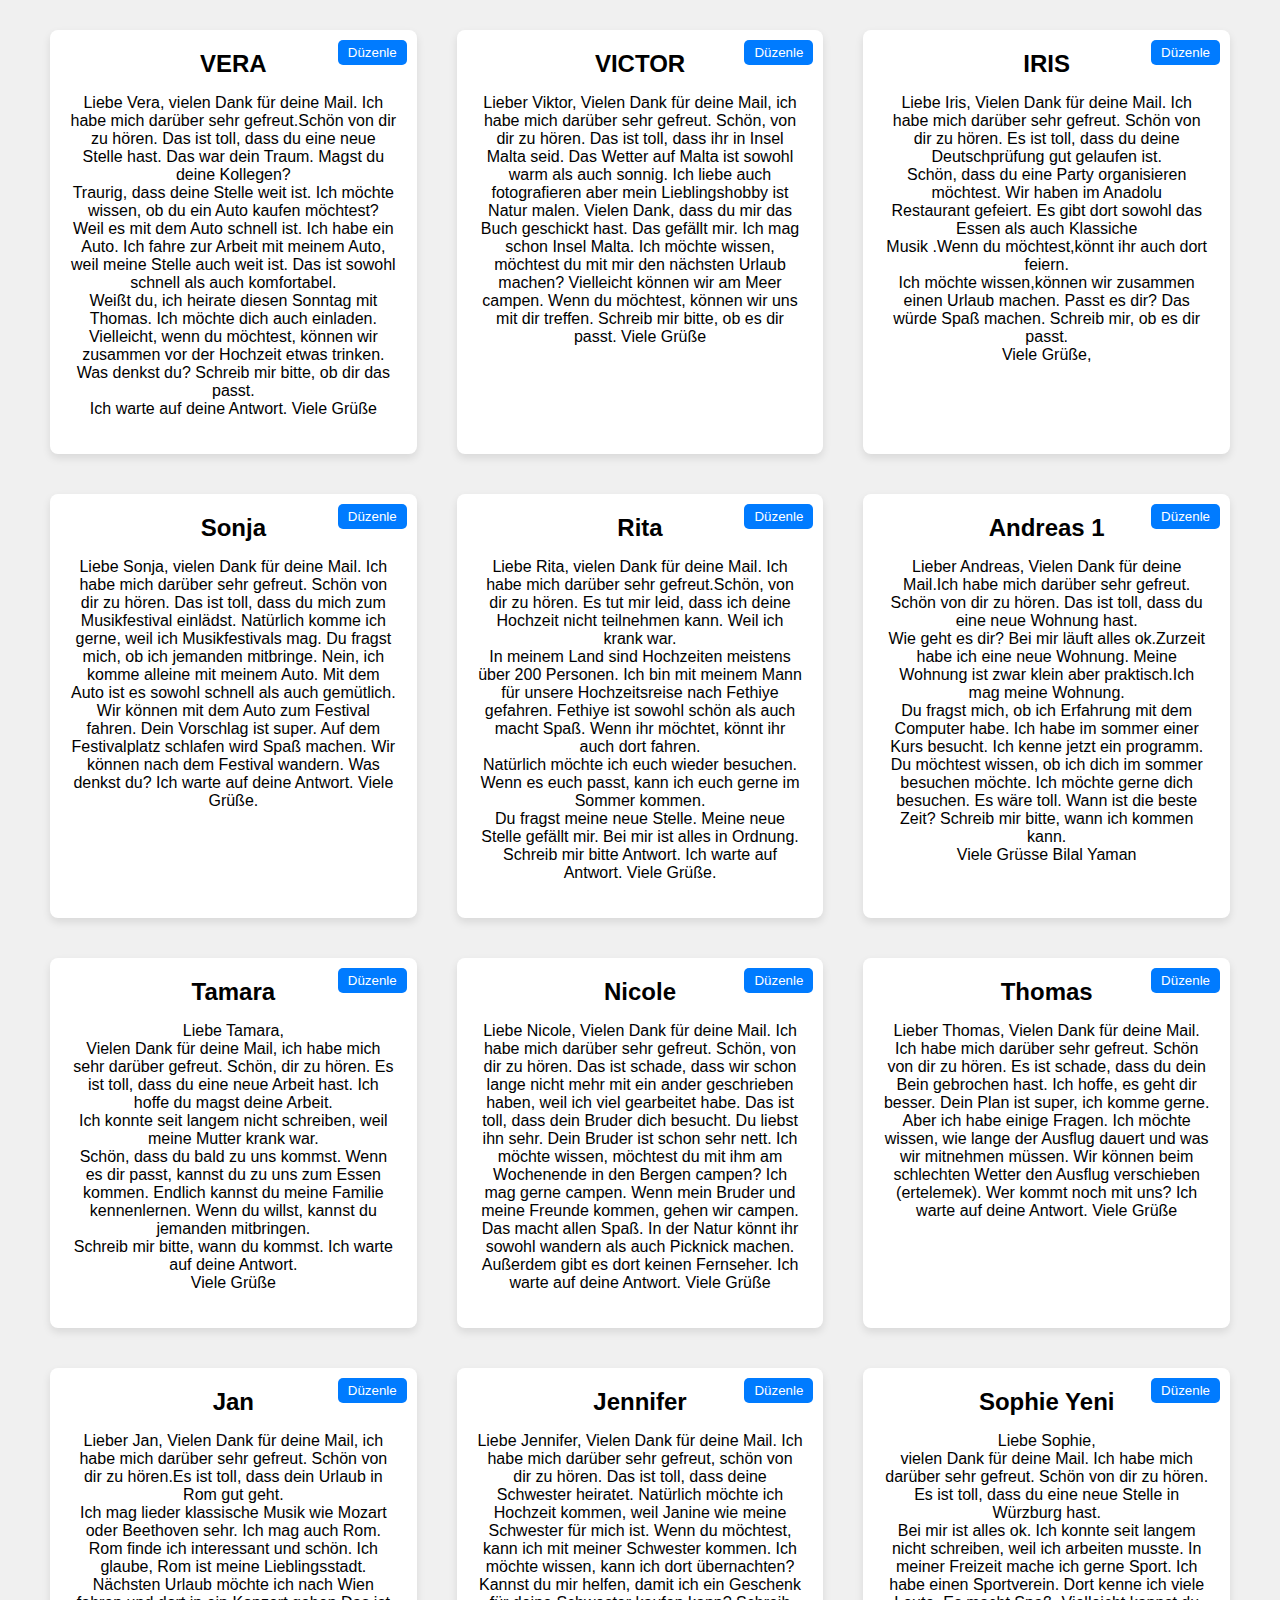
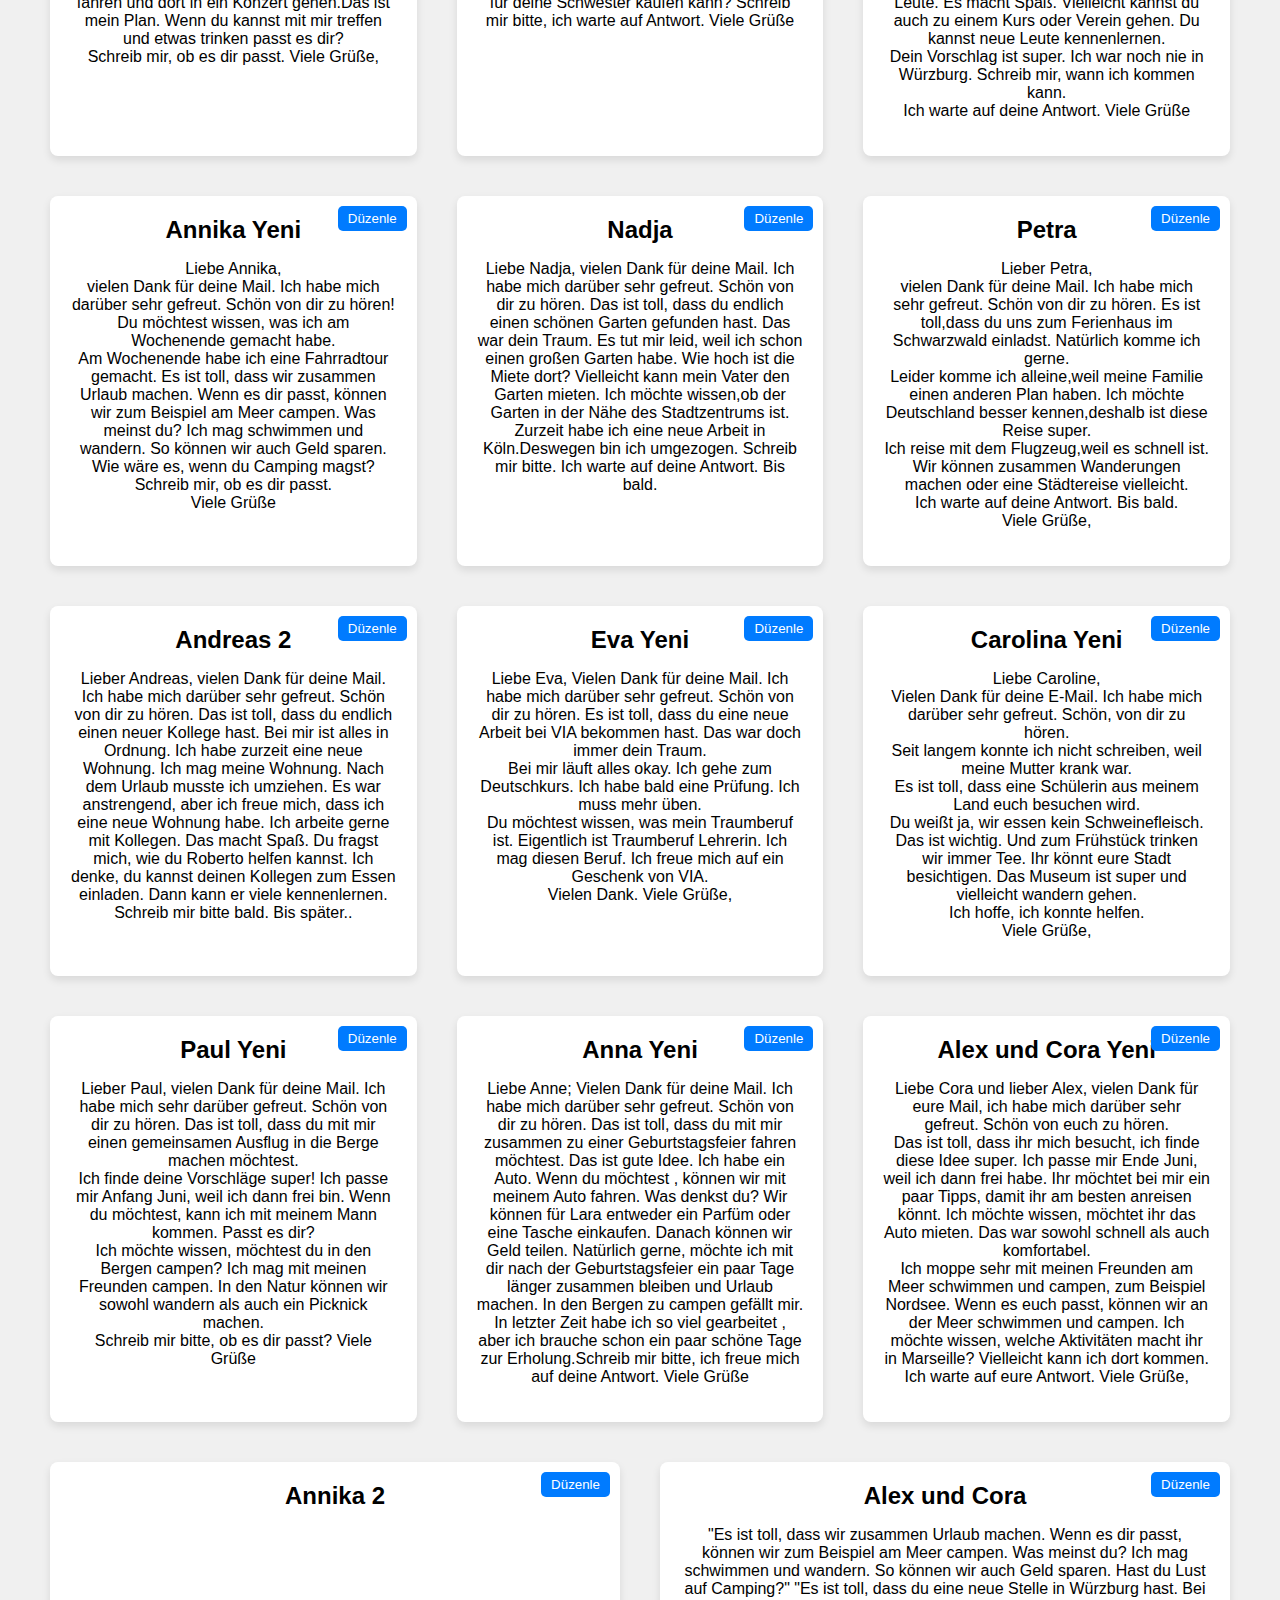
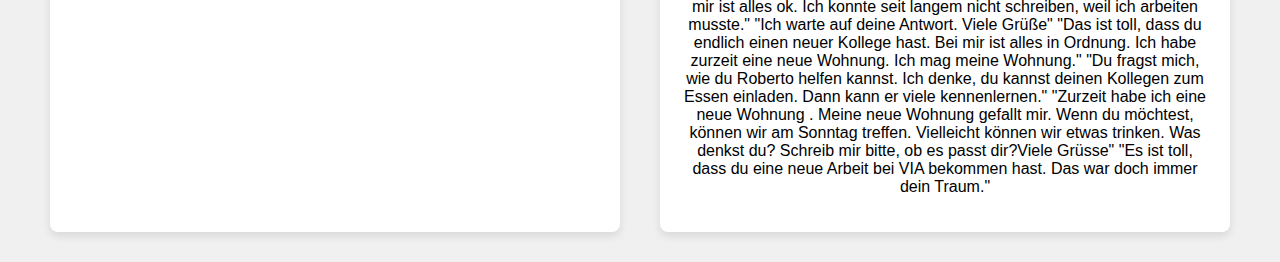
<file: index.html>
<!DOCTYPE html>
<html lang="en">
  <head>
    <meta charset="UTF-8" />
    <meta name="viewport" content="width=device-width, initial-scale=1.0" />
    <title>Card List</title>
    <link rel="stylesheet" href="styles.css" />
  </head>
  <body>
    <div class="container" id="card-container">
      <!-- Example Cards -->
      <div class="card" onclick="openDetail('vera.html')">
        <button class="edit-btn" onclick="toggleEditMode(this)">Düzenle</button>
        <button class="save-btn" onclick="saveChanges(this)">Kaydet</button>
        <button class="cancel-btn" onclick="cancelChanges(this)">İptal</button>
        <h2>VERA</h2>
        <p class="card-content">
          Liebe Vera, vielen Dank für deine Mail. Ich habe mich darüber sehr
          gefreut.Schön von dir zu hören. Das ist toll, dass du eine neue Stelle
          hast. Das war dein Traum. Magst du deine Kollegen?
          <br />
          Traurig, dass deine Stelle weit ist. Ich möchte wissen, ob du ein Auto
          kaufen möchtest?
          <br />
          Weil es mit dem Auto schnell ist. Ich habe ein Auto. Ich fahre zur
          Arbeit mit meinem Auto, weil meine Stelle auch weit ist. Das ist
          sowohl schnell als auch komfortabel.
          <br />
          Weißt du, ich heirate diesen Sonntag mit Thomas. Ich möchte dich auch
          einladen.
          <br />
          Vielleicht, wenn du möchtest, können wir zusammen vor der Hochzeit
          etwas trinken. Was denkst du? Schreib mir bitte, ob dir das passt.
          <br />
          Ich warte auf deine Antwort. Viele Grüße
        </p>
      </div>
      <div class="card" onclick="openDetail('victor.html')">
        <button class="edit-btn" onclick="toggleEditMode(this)">Düzenle</button>
        <button class="save-btn" onclick="saveChanges(this)">Kaydet</button>
        <button class="cancel-btn" onclick="cancelChanges(this)">İptal</button>
        <h2>VICTOR</h2>
        <p class="card-content">
          Lieber Viktor, Vielen Dank für deine Mail, ich habe mich darüber sehr
          gefreut. Schön, von dir zu hören. Das ist toll, dass ihr in Insel
          Malta seid. Das Wetter auf Malta ist sowohl warm als auch sonnig. Ich
          liebe auch fotografieren aber mein Lieblingshobby ist Natur malen.
          Vielen Dank, dass du mir das Buch geschickt hast. Das gefällt mir. Ich
          mag schon Insel Malta. Ich möchte wissen, möchtest du mit mir den
          nächsten Urlaub machen? Vielleicht können wir am Meer campen. Wenn du
          möchtest, können wir uns mit dir treffen. Schreib mir bitte, ob es dir
          passt. Viele Grüße
        </p>
      </div>
      <div class="card" onclick="openDetail('iris.html')">
        <button class="edit-btn" onclick="toggleEditMode(this)">Düzenle</button>
        <button class="save-btn" onclick="saveChanges(this)">Kaydet</button>
        <button class="cancel-btn" onclick="cancelChanges(this)">İptal</button>
        <h2>IRIS</h2>
        <p class="card-content">
          Liebe Iris, Vielen Dank für deine Mail. Ich habe mich darüber sehr gefreut. 
          Schön von dir zu hören. Es ist toll, dass du deine Deutschprüfung gut gelaufen ist.<br>          
          Schön, dass du eine Party organisieren möchtest. Wir haben im Anadolu<br>          
          Restaurant gefeiert. Es gibt dort sowohl das Essen als auch Klassiche<br>          
          Musik .Wenn du möchtest,könnt ihr auch dort feiern.<br>          
          Ich möchte wissen,können wir zusammen einen Urlaub machen. Passt es dir? 
          Das würde Spaß machen. Schreib mir, ob es dir passt.<br>          Viele Grüße,
        </p>
      </div>
      <div class="card" onclick="openDetail('sonja.html')">
        <button class="edit-btn" onclick="toggleEditMode(this)">Düzenle</button>
        <button class="save-btn" onclick="saveChanges(this)">Kaydet</button>
        <button class="cancel-btn" onclick="cancelChanges(this)">İptal</button>
        <h2>Sonja</h2>
        <p class="card-content">
          Liebe Sonja, vielen Dank für deine Mail. Ich habe mich darüber sehr
          gefreut. Schön von dir zu hören. Das ist toll, dass du mich zum
          Musikfestival einlädst. Natürlich komme ich gerne, weil ich
          Musikfestivals mag. Du fragst mich, ob ich jemanden mitbringe. Nein,
          ich komme alleine mit meinem Auto. Mit dem Auto ist es sowohl schnell
          als auch gemütlich. Wir können mit dem Auto zum Festival fahren. Dein
          Vorschlag ist super. Auf dem Festivalplatz schlafen wird Spaß machen.
          Wir können nach dem Festival wandern. Was denkst du? Ich warte auf
          deine Antwort. Viele Grüße.
        </p>
      </div>
      <div class="card" onclick="openDetail('rita.html')">
        <button class="edit-btn" onclick="toggleEditMode(this)">Düzenle</button>
        <button class="save-btn" onclick="saveChanges(this)">Kaydet</button>
        <button class="cancel-btn" onclick="cancelChanges(this)">İptal</button>
        <h2>Rita</h2>
        <p class="card-content">
          Liebe Rita, vielen Dank für deine Mail. Ich habe mich darüber sehr
          gefreut.Schön, von dir zu hören. Es tut mir leid, dass ich deine
          Hochzeit nicht teilnehmen kann. Weil ich krank war.
          <br />
          In meinem Land sind Hochzeiten meistens über 200 Personen. Ich bin mit
          meinem Mann für unsere Hochzeitsreise nach Fethiye gefahren. Fethiye
          ist sowohl schön als auch macht Spaß. Wenn ihr möchtet, könnt ihr auch
          dort fahren.
          <br />
          Natürlich möchte ich euch wieder besuchen. Wenn es euch passt, kann
          ich euch gerne im Sommer kommen.
          <br />
          Du fragst meine neue Stelle. Meine neue Stelle gefällt mir. Bei mir
          ist alles in Ordnung.
          <br />
          Schreib mir bitte Antwort. Ich warte auf Antwort. Viele Grüße.
        </p>
      </div>
      <div class="card" onclick="openDetail('andreas1.html')">
        <button class="edit-btn" onclick="toggleEditMode(this)">Düzenle</button>
        <button class="save-btn" onclick="saveChanges(this)">Kaydet</button>
        <button class="cancel-btn" onclick="cancelChanges(this)">İptal</button>
        <h2>Andreas 1</h2>
        <p class="card-content">
          Lieber Andreas, Vielen Dank für deine Mail.Ich habe mich darüber sehr
          gefreut. Schön von dir zu hören. Das ist toll, dass du eine neue
          Wohnung hast.
          <br />
          Wie geht es dir? Bei mir läuft alles ok.Zurzeit habe ich eine neue
          Wohnung. Meine Wohnung ist zwar klein aber praktisch.Ich mag meine
          Wohnung.
          <br />
          Du fragst mich, ob ich Erfahrung mit dem Computer habe. Ich habe im
          sommer einer Kurs besucht. Ich kenne jetzt ein programm.
          <br />
          Du möchtest wissen, ob ich dich im sommer besuchen möchte. Ich möchte
          gerne dich besuchen. Es wäre toll. Wann ist die beste Zeit? Schreib
          mir bitte, wann ich kommen kann.
          <br />Viele Grüsse Bilal Yaman
        </p>
      </div>
      <div class="card" onclick="openDetail('tamara.html')">
        <button class="edit-btn" onclick="toggleEditMode(this)">Düzenle</button>
        <button class="save-btn" onclick="saveChanges(this)">Kaydet</button>
        <button class="cancel-btn" onclick="cancelChanges(this)">İptal</button>
        <h2>Tamara</h2>
        <p class="card-content">
          Liebe Tamara,
          <br />
          Vielen Dank für deine Mail, ich habe mich sehr darüber gefreut. Schön,
          dir zu hören. Es ist toll, dass du eine neue Arbeit hast. Ich hoffe du
          magst deine Arbeit.
          <br />
          Ich konnte seit langem nicht schreiben, weil meine Mutter krank war.
          <br />
          Schön, dass du bald zu uns kommst. Wenn es dir passt, kannst du zu uns
          zum Essen kommen. Endlich kannst du meine Familie kennenlernen. Wenn
          du willst, kannst du jemanden mitbringen.
          <br />
          Schreib mir bitte, wann du kommst. Ich warte auf deine Antwort.
          <br />
          Viele Grüße
        </p>
      </div>
      <div class="card" onclick="openDetail('nicole.html')">
        <button class="edit-btn" onclick="toggleEditMode(this)">Düzenle</button>
        <button class="save-btn" onclick="saveChanges(this)">Kaydet</button>
        <button class="cancel-btn" onclick="cancelChanges(this)">İptal</button>
        <h2>Nicole</h2>
        <p class="card-content">
          Liebe Nicole, Vielen Dank für deine Mail. Ich habe mich darüber sehr
          gefreut. Schön, von dir zu hören. Das ist schade, dass wir schon lange
          nicht mehr mit ein ander geschrieben haben, weil ich viel gearbeitet
          habe. Das ist toll, dass dein Bruder dich besucht. Du liebst ihn sehr.
          Dein Bruder ist schon sehr nett. Ich möchte wissen, möchtest du mit
          ihm am Wochenende in den Bergen campen? Ich mag gerne campen. Wenn
          mein Bruder und meine Freunde kommen, gehen wir campen. Das macht
          allen Spaß. In der Natur könnt ihr sowohl wandern als auch Picknick
          machen. Außerdem gibt es dort keinen Fernseher. Ich warte auf deine
          Antwort. Viele Grüße
        </p>
      </div>
      <div class="card" onclick="openDetail('thomas.html')">
        <button class="edit-btn" onclick="toggleEditMode(this)">Düzenle</button>
        <button class="save-btn" onclick="saveChanges(this)">Kaydet</button>
        <button class="cancel-btn" onclick="cancelChanges(this)">İptal</button>
        <h2>Thomas</h2>
        <p class="card-content">
          Lieber Thomas, Vielen Dank für deine Mail. Ich habe mich darüber sehr
          gefreut. Schön von dir zu hören. Es ist schade, dass du dein Bein
          gebrochen hast. Ich hoffe, es geht dir besser. Dein Plan ist super,
          ich komme gerne. Aber ich habe einige Fragen. Ich möchte wissen, wie
          lange der Ausflug dauert und was wir mitnehmen müssen. Wir können beim
          schlechten Wetter den Ausflug verschieben (ertelemek). Wer kommt noch
          mit uns? Ich warte auf deine Antwort. Viele Grüße
        </p>
      </div>
      <div class="card" onclick="openDetail('jan.html')">
        <button class="edit-btn" onclick="toggleEditMode(this)">Düzenle</button>
        <button class="save-btn" onclick="saveChanges(this)">Kaydet</button>
        <button class="cancel-btn" onclick="cancelChanges(this)">İptal</button>
        <h2>Jan</h2>
        <p class="card-content">
          Lieber Jan, Vielen Dank für deine Mail, ich habe mich darüber sehr
          gefreut. Schön von dir zu hören.Es ist toll, dass dein Urlaub in Rom
          gut geht.
          <br />
          Ich mag lieder klassische Musik wie Mozart oder Beethoven sehr. Ich
          mag auch Rom. Rom finde ich interessant und schön. Ich glaube, Rom ist
          meine Lieblingsstadt.
          <br />
          Nächsten Urlaub möchte ich nach Wien fahren und dort in ein Konzert
          gehen.Das ist mein Plan. Wenn du kannst mit mir treffen und etwas
          trinken passt es dir?
          <br />
          Schreib mir, ob es dir passt. Viele Grüße,
        </p>
      </div>
      <div class="card" onclick="openDetail('jennifer.html')">
        <button class="edit-btn" onclick="toggleEditMode(this)">Düzenle</button>
        <button class="save-btn" onclick="saveChanges(this)">Kaydet</button>
        <button class="cancel-btn" onclick="cancelChanges(this)">İptal</button>
        <h2>Jennifer</h2>
        <p class="card-content">
          Liebe Jennifer, Vielen Dank für deine Mail. Ich habe mich darüber sehr
          gefreut, schön von dir zu hören. Das ist toll, dass deine Schwester
          heiratet. Natürlich möchte ich Hochzeit kommen, weil Janine wie meine
          Schwester für mich ist. Wenn du möchtest, kann ich mit meiner
          Schwester kommen. Ich möchte wissen, kann ich dort übernachten? Kannst
          du mir helfen, damit ich ein Geschenk für deine Schwester kaufen kann?
          Schreib mir bitte, ich warte auf Antwort. Viele Grüße
        </p>
      </div>
      <div class="card" onclick="openDetail('sophie-yeni.html')">
        <button class="edit-btn" onclick="toggleEditMode(this)">Düzenle</button>
        <button class="save-btn" onclick="saveChanges(this)">Kaydet</button>
        <button class="cancel-btn" onclick="cancelChanges(this)">İptal</button>
        <h2>Sophie Yeni</h2>
        <p class="card-content">
          Liebe Sophie,
          <br />
          vielen Dank für deine Mail. Ich habe mich darüber sehr gefreut. Schön
          von dir zu hören. Es ist toll, dass du eine neue Stelle in Würzburg
          hast.
          <br />
          Bei mir ist alles ok. Ich konnte seit langem nicht schreiben, weil ich
          arbeiten musste. In meiner Freizeit mache ich gerne Sport. Ich habe
          einen Sportverein. Dort kenne ich viele Leute. Es macht Spaß.
          Vielleicht kannst du auch zu einem Kurs oder Verein gehen. Du kannst
          neue Leute kennenlernen.
          <br />
          Dein Vorschlag ist super. Ich war noch nie in Würzburg. Schreib mir,
          wann ich kommen kann.
          <br />
          Ich warte auf deine Antwort. Viele Grüße
        </p>
      </div>
      <div class="card" onclick="openDetail('annika-yeni.html')">
        <button class="edit-btn" onclick="toggleEditMode(this)">Düzenle</button>
        <button class="save-btn" onclick="saveChanges(this)">Kaydet</button>
        <button class="cancel-btn" onclick="cancelChanges(this)">İptal</button>
        <h2>Annika Yeni</h2>
        <p class="card-content">
          Liebe Annika,
          <br />
          vielen Dank für deine Mail. Ich habe mich darüber sehr gefreut. Schön
          von dir zu hören! Du möchtest wissen, was ich am Wochenende gemacht
          habe.
          <br />
          Am Wochenende habe ich eine Fahrradtour gemacht. Es ist toll, dass wir
          zusammen Urlaub machen. Wenn es dir passt, können wir zum Beispiel am
          Meer campen. Was meinst du? Ich mag schwimmen und wandern. So können
          wir auch Geld sparen.
          <br />
          Wie wäre es, wenn du Camping magst? Schreib mir, ob es dir passt.
          <br />
          Viele Grüße
        </p>
      </div>
      <div class="card" onclick="openDetail('nadja.html')">
        <button class="edit-btn" onclick="toggleEditMode(this)">Düzenle</button>
        <button class="save-btn" onclick="saveChanges(this)">Kaydet</button>
        <button class="cancel-btn" onclick="cancelChanges(this)">İptal</button>
        <h2>Nadja</h2>
        <p class="card-content">
         Liebe Nadja, vielen Dank für deine Mail. Ich habe mich darüber sehr
          gefreut. Schön von dir zu hören. Das ist toll, dass du endlich einen
          schönen Garten gefunden hast. Das war dein Traum. Es tut mir leid,
          weil ich schon einen großen Garten habe. Wie hoch ist die Miete dort?
          Vielleicht kann mein Vater den Garten mieten. Ich möchte wissen,ob der Garten in der Nähe des Stadtzentrums ist. Zurzeit habe ich eine neue Arbeit in Köln.Deswegen bin ich umgezogen.
          Schreib mir bitte. Ich warte auf deine Antwort. Bis bald.

          <br />
        </p>
      </div>
      <div class="card" onclick="openDetail('petra.html')">
        <button class="edit-btn" onclick="toggleEditMode(this)">Düzenle</button>
        <button class="save-btn" onclick="saveChanges(this)">Kaydet</button>
        <button class="cancel-btn" onclick="cancelChanges(this)">İptal</button>
        <h2>Petra</h2>
        <p class="card-content">
          Lieber Petra,
          <br />
          vielen Dank für deine Mail. Ich habe mich sehr gefreut. Schön von dir
          zu hören. Es ist toll,dass du uns zum Ferienhaus im Schwarzwald
          einladst. Natürlich komme ich gerne.
          <br />
          Leider komme ich alleine,weil meine Familie einen anderen Plan haben.
          Ich möchte Deutschland besser kennen,deshalb ist diese Reise super.
          <br />
          Ich reise mit dem Flugzeug,weil es schnell ist. Wir können zusammen
          Wanderungen machen oder eine Städtereise vielleicht.
          <br />
          Ich warte auf deine Antwort. Bis bald.
          <br />
          Viele Grüße,
        </p>
      </div>
      <div class="card" onclick="openDetail('andreas2.html')">
        <button class="edit-btn" onclick="toggleEditMode(this)">Düzenle</button>
        <button class="save-btn" onclick="saveChanges(this)">Kaydet</button>
        <button class="cancel-btn" onclick="cancelChanges(this)">İptal</button>
        <h2>Andreas 2</h2>
        <p class="card-content">
          Lieber Andreas, vielen Dank für deine Mail. Ich habe mich darüber sehr
          gefreut. Schön von dir zu hören. Das ist toll, dass du endlich einen
          neuer Kollege hast. Bei mir ist alles in Ordnung. Ich habe zurzeit
          eine neue Wohnung. Ich mag meine Wohnung. Nach dem Urlaub musste ich
          umziehen. Es war anstrengend, aber ich freue mich, dass ich eine neue
          Wohnung habe. Ich arbeite gerne mit Kollegen. Das macht Spaß. Du
          fragst mich, wie du Roberto helfen kannst. Ich denke, du kannst deinen
          Kollegen zum Essen einladen. Dann kann er viele kennenlernen. Schreib
          mir bitte bald. Bis später..
        </p>
      </div>
      <div class="card" onclick="openDetail('eva-yeni.html')">
        <button class="edit-btn" onclick="toggleEditMode(this)">Düzenle</button>
        <button class="save-btn" onclick="saveChanges(this)">Kaydet</button>
        <button class="cancel-btn" onclick="cancelChanges(this)">İptal</button>
        <h2>Eva Yeni</h2>
        <p class="card-content">
          Liebe Eva, Vielen Dank für deine Mail. Ich habe mich darüber sehr
          gefreut. Schön von dir zu hören. Es ist toll, dass du eine neue Arbeit
          bei VIA bekommen hast. Das war doch immer dein Traum.
          <br />
          Bei mir läuft alles okay. Ich gehe zum Deutschkurs. Ich habe bald eine
          Prüfung. Ich muss mehr üben.
          <br />
          Du möchtest wissen, was mein Traumberuf ist. Eigentlich ist Traumberuf
          Lehrerin. Ich mag diesen Beruf. Ich freue mich auf ein Geschenk von
          VIA.
          <br />
          Vielen Dank. Viele Grüße,
        </p>
      </div>
      <div class="card" onclick="openDetail('carolina-yeni.html')">
        <button class="edit-btn" onclick="toggleEditMode(this)">Düzenle</button>
        <button class="save-btn" onclick="saveChanges(this)">Kaydet</button>
        <button class="cancel-btn" onclick="cancelChanges(this)">İptal</button>
        <h2>Carolina Yeni</h2>
        <p class="card-content">
          Liebe Caroline,
          <br />
          Vielen Dank für deine E-Mail. Ich habe mich darüber sehr gefreut.
          Schön, von dir zu hören.
          <br />
          Seit langem konnte ich nicht schreiben, weil meine Mutter krank war.
          <br />
          Es ist toll, dass eine Schülerin aus meinem Land euch besuchen wird.
          <br />
          Du weißt ja, wir essen kein Schweinefleisch. Das ist wichtig. Und zum
          Frühstück trinken wir immer Tee. Ihr könnt eure Stadt besichtigen. Das
          Museum ist super und vielleicht wandern gehen.
          <br />
          Ich hoffe, ich konnte helfen.
          <br />
          Viele Grüße,
        </p>
      </div>
      <div class="card" onclick="openDetail('paul-yeni.html')">
        <button class="edit-btn" onclick="toggleEditMode(this)">Düzenle</button>
        <button class="save-btn" onclick="saveChanges(this)">Kaydet</button>
        <button class="cancel-btn" onclick="cancelChanges(this)">İptal</button>
        <h2>Paul Yeni</h2>
        <p class="card-content">
          Lieber Paul, vielen Dank für deine Mail. Ich habe mich sehr darüber
          gefreut. Schön von dir zu hören. Das ist toll, dass du mit mir einen
          gemeinsamen Ausflug in die Berge machen möchtest.
          <br />
          Ich finde deine Vorschläge super! Ich passe mir Anfang Juni, weil ich
          dann frei bin. Wenn du möchtest, kann ich mit meinem Mann kommen.
          Passt es dir?
          <br />
          Ich möchte wissen, möchtest du in den Bergen campen? Ich mag mit
          meinen Freunden campen. In den Natur können wir sowohl wandern als
          auch ein Picknick machen.
          <br />
          Schreib mir bitte, ob es dir passt? Viele Grüße
        </p>
      </div>
      <div class="card" onclick="openDetail('anna-yeni.html')">
        <button class="edit-btn" onclick="toggleEditMode(this)">Düzenle</button>
        <button class="save-btn" onclick="saveChanges(this)">Kaydet</button>
        <button class="cancel-btn" onclick="cancelChanges(this)">İptal</button>
        <h2>Anna Yeni</h2>
        <p class="card-content">
          Liebe Anne;
          Vielen Dank für deine Mail. Ich habe mich darüber sehr gefreut. Schön von dir zu hören.
          Das ist toll, dass du mit mir zusammen zu einer Geburtstagsfeier fahren möchtest. Das ist gute Idee. Ich habe ein Auto. Wenn du möchtest , können wir mit meinem Auto fahren. Was denkst du?
          Wir können für Lara entweder ein Parfüm oder eine Tasche einkaufen. Danach können wir Geld teilen.
          Natürlich gerne, möchte ich mit dir nach der Geburtstagsfeier ein paar Tage länger zusammen bleiben und Urlaub machen.
          In den Bergen zu campen gefällt mir. In letzter Zeit habe ich so viel gearbeitet , aber ich brauche schon ein paar schöne Tage zur Erholung.Schreib mir bitte, ich freue mich auf deine Antwort. Viele Grüße
        </p>
      </div>
      <div class="card" onclick="openDetail('alex-und-cora-yeni.html')">
        <button class="edit-btn" onclick="toggleEditMode(this)">Düzenle</button>
        <button class="save-btn" onclick="saveChanges(this)">Kaydet</button>
        <button class="cancel-btn" onclick="cancelChanges(this)">İptal</button>
        <h2>Alex und Cora Yeni</h2>
        <p class="card-content">
          Liebe Cora und lieber Alex, vielen Dank für eure Mail, ich habe mich
          darüber sehr gefreut. Schön von euch zu hören.
          <br />
          Das ist toll, dass ihr mich besucht, ich finde diese Idee super. Ich
          passe mir Ende Juni, weil ich dann frei habe. Ihr möchtet bei mir ein
          paar Tipps, damit ihr am besten anreisen könnt. Ich möchte wissen,
          möchtet ihr das Auto mieten. Das war sowohl schnell als auch
          komfortabel.
          <br />
          Ich moppe sehr mit meinen Freunden am Meer schwimmen und campen, zum
          Beispiel Nordsee. Wenn es euch passt, können wir an der Meer schwimmen
          und campen. Ich möchte wissen, welche Aktivitäten macht ihr in
          Marseille? Vielleicht kann ich dort kommen.
          <br />
          Ich warte auf eure Antwort. Viele Grüße,
        </p>
      </div>
      <div class="card" onclick="openDetail('annika2.html')">
        <button class="edit-btn" onclick="toggleEditMode(this)">Düzenle</button>
        <button class="save-btn" onclick="saveChanges(this)">Kaydet</button>
        <button class="cancel-btn" onclick="cancelChanges(this)">İptal</button>
        <h2>Annika 2</h2>
        <p class="card-content"></p>
      </div>
      <div class="card" onclick="openDetail('alex-und-cora.html')">
        <button class="edit-btn" onclick="toggleEditMode(this)">Düzenle</button>
        <button class="save-btn" onclick="saveChanges(this)">Kaydet</button>
        <button class="cancel-btn" onclick="cancelChanges(this)">İptal</button>
        <h2>Alex und Cora</h2>
        <p class="card-content">
          "Es ist toll, dass wir zusammen Urlaub machen. Wenn es dir passt, können wir zum Beispiel am Meer campen. Was meinst du? Ich mag schwimmen und wandern. So können wir auch Geld sparen.
            Hast du Lust auf Camping?"
            "Es ist toll, dass du eine neue Stelle in Würzburg hast.
              Bei mir ist alles ok. Ich konnte seit langem nicht schreiben, weil ich arbeiten musste."
              "Ich warte auf deine Antwort. Viele Grüße"
              "Das ist toll, dass du endlich einen neuer Kollege hast. Bei mir ist alles in Ordnung. Ich habe zurzeit eine neue Wohnung. Ich mag meine Wohnung."
              "Du fragst mich, wie du Roberto helfen kannst. Ich denke, du kannst deinen Kollegen zum Essen einladen. Dann kann er viele kennenlernen."
              "Zurzeit habe ich eine neue Wohnung . Meine neue Wohnung gefallt mir. Wenn du möchtest, können wir am Sonntag treffen. Vielleicht können wir etwas trinken. Was denkst du?
              Schreib mir bitte, ob es passt dir?Viele Grüsse"
              "Es ist toll, dass du eine neue Arbeit bei VIA bekommen hast. Das war doch immer dein Traum."
        </p>
      </div>
    </div>
    <script src="script.js"></script>
  </body>
</html>
</file>
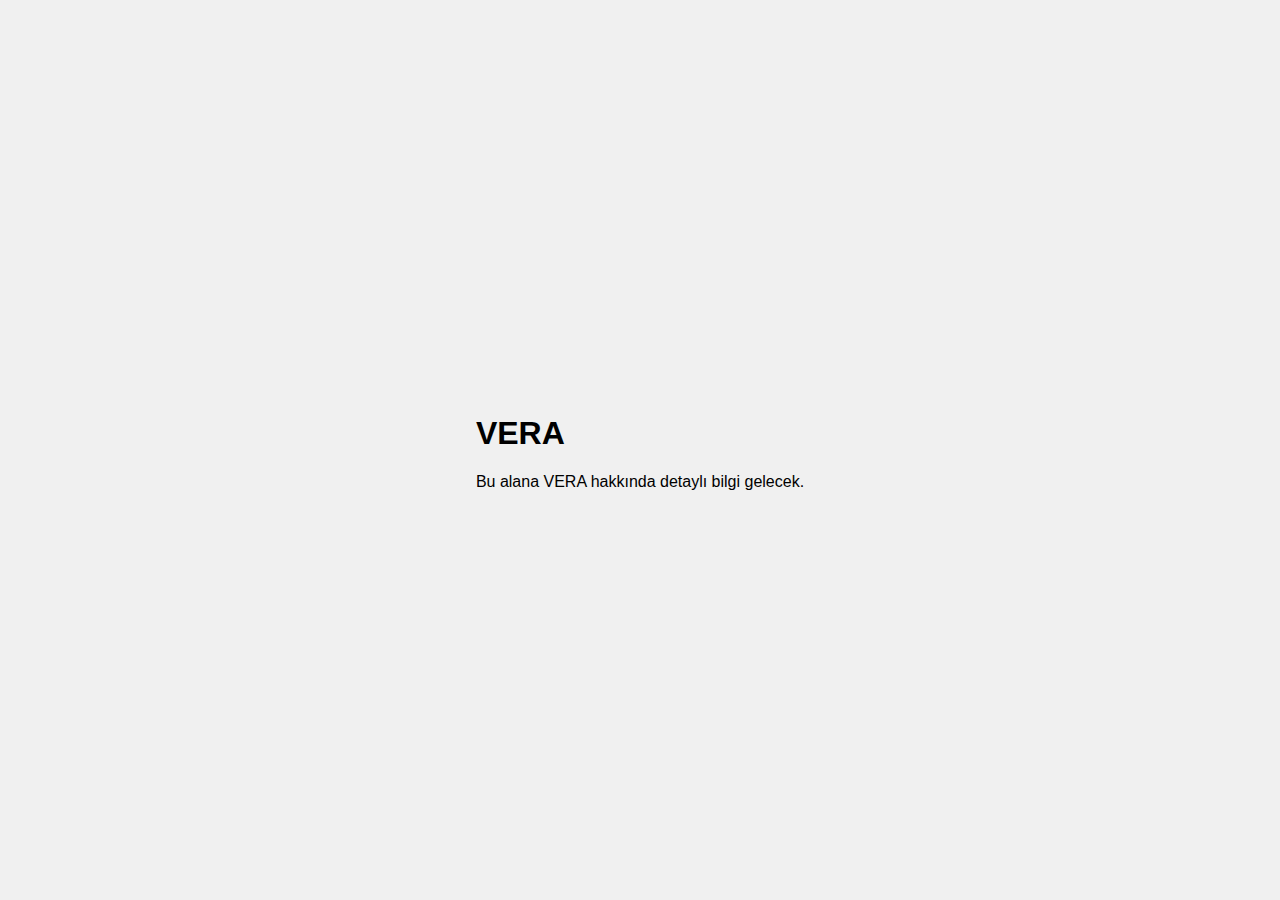
<file: vera.html>
<!-- vera.html -->
<!DOCTYPE html>
<html lang="en">
  <head>
    <meta charset="UTF-8" />
    <meta name="viewport" content="width=device-width, initial-scale=1.0" />
    <title>VERA</title>
    <link rel="stylesheet" href="styles.css" />
  </head>
  <body>
    <div class="detail-container">
      <h1>VERA</h1>
      <p>Bu alana VERA hakkında detaylı bilgi gelecek.</p>
    </div>
  </body>
</html>
</file>
<file: styles.css>
body {
    font-family: Arial, sans-serif;
    display: flex;
    justify-content: center;
    align-items: center;
    min-height: 100vh;
    margin: 0;
    background-color: #f0f0f0;
}

.container {
    display: flex;
    flex-wrap: wrap;
    gap: 20px;
    max-width: 1200px;
    margin: 20px;
}

.card {
    background-color: #fff;
    border-radius: 8px;
    box-shadow: 0 4px 8px rgba(0, 0, 0, 0.1);
    padding: 20px;
    text-align: center;
    position: relative;
    cursor: pointer;
    flex: 1 1 calc(25% - 40px); /* 4 cards per row with 20px gap */
    margin: 10px;
    transition: transform 0.2s;
}

.card:hover {
    transform: translateY(-5px);
}

.card h2 {
    margin: 0;
}

@media (max-width: 768px) {
    .card {
        flex: 1 1 calc(50% - 40px); /* 2 cards per row */
    }
}

@media (max-width: 480px) {
    .card {
        flex: 1 1 100%; /* 1 card per row */
    }
}

.edit-btn {
    position: absolute;
    top: 10px;
    right: 10px;
    background-color: #007BFF;
    color: white;
    border: none;
    border-radius: 5px;
    padding: 5px 10px;
    cursor: pointer;
}

.save-btn, .cancel-btn {
    position: absolute;
    top: 10px;
    right: 10px;
    display: none;
    color: white;
    border: none;
    border-radius: 5px;
    padding: 5px 10px;
    cursor: pointer;
}

.save-btn {
    background-color: #28a745;
}

.cancel-btn {
    top: 45px; /* cancel button is placed below save button */
    background-color: #dc3545;
}

.card.editing .edit-btn {
    display: none;
}

.card.editing .save-btn, .card.editing .cancel-btn {
    display: inline-block;
}

.editable {
    border: 1px solid #ccc;
    padding: 5px;
    border-radius: 4px;
    width: calc(100% - 12px); /* padding ve border için biraz yer bırakın */
    box-sizing: border-box;
    min-height: 200px; /* daha fazla alan sağlamak için */
    margin-top: 10px;
    overflow: auto; /* dikey kaydırma için */
}

.card-content p {
    margin: 0; /* Üst ve alt boşlukları sıfırla */
    padding: 0; /* İç boşlukları sıfırla */
}
</file>
